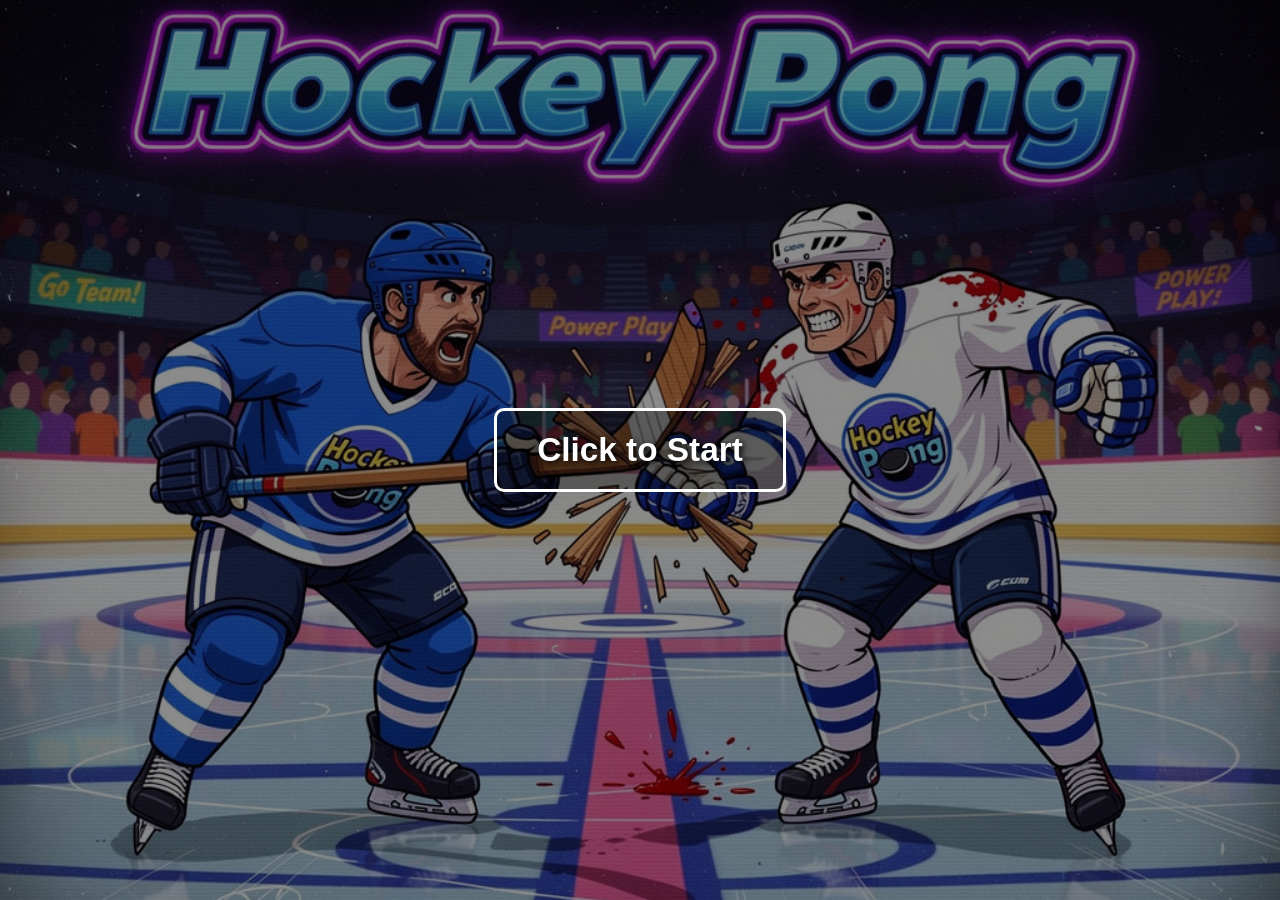
<file: index.html>
<!DOCTYPE html>
<html lang="en">
<head>
  <meta charset="utf-8" />
  <title>Rink Pong Hockey (2P / 6 chars)</title>
  <link rel="stylesheet" href="hockeypong-game/start-page/index.css">
  <script src="hockeypong-game/start-page/index.js"></script>
</head>
<body>
<button type="button" id="start-banner" aria-label="Click to start music and enter site">
  <img src="hockeypong-game/start-page/Hockey_Pong.jpg" alt="Hockey Pong">
  <span class="start-banner-text">Click to Start</span>
</button>

<audio id="background-music" loop>
  <source src="hockeypong-game/start-page/Title Theme - NHL 97 Menu Soundtrack (SNES) [1MZZYhu7TyE].m4a">
</audio>
  <br></br>
  <a href="hockeypong-game/classic_hockeypong_localgameplay/hockey_gamepad_realrink_propertiming.html" >Hockey Pong gamepad edition (local two players)</a>
</body>
</html>
</file>
<file: hockeypong-game/start-page/index.css>
/* styles.css */

body {
    background-image: url('Hockey_Pong.jpg');
    background-size: cover;
    background-repeat: no-repeat;
    background-attachment: fixed;
    background-position: top;
    font-family: Arial, sans-serif;
    background-color: #f0f0f0;
    margin: 0;
    padding: 20px;
}

H1 {
    color: #333;
    text-align: center;
}

id.background-music {
    margin-top: 240px;
}

#start-banner {
    position: fixed;
    inset: 0;
    width: 100%;
    height: 100%;
    margin: 0;
    padding: 0;
    border: none;
    cursor: pointer;
    z-index: 999;
    background-color: #000;
    display: flex;
    align-items: center;
    justify-content: center;
    overflow: hidden;
    opacity: 1;
    transition: opacity 0.5s ease;
}

#start-banner.hidden {
    opacity: 0;
    pointer-events: none;
}

#start-banner img {
    position: absolute;
    top: 0;
    left: 0;
    width: 100%;
    height: 100%;
    object-fit: cover;
    filter: brightness(55%);
}

#start-banner .start-banner-text {
    position: relative;
    color: #fff;
    font-family: Arial, sans-serif;
    font-size: 2.5em;
    font-weight: bold;
    text-shadow: 2px 2px 6px #000;
    padding: 20px 40px;
    border: 3px solid #fff;
    border-radius: 10px;
    background-color: rgba(0, 0, 0, 0.35);
}

a {
    font-size: large;
    text-decoration: none;
    background-color: #3f4142;
    color: #be4d4d;
    padding: 20px 40px;
    border-radius: 10px;
    text-align: center;
    display: inline-block;
    margin-top: 340px;
    transition: background-color 0.3s ease;
    box-shadow: #f0f0f0;
}

a:hover {
    font-size: x-large;
</file>
